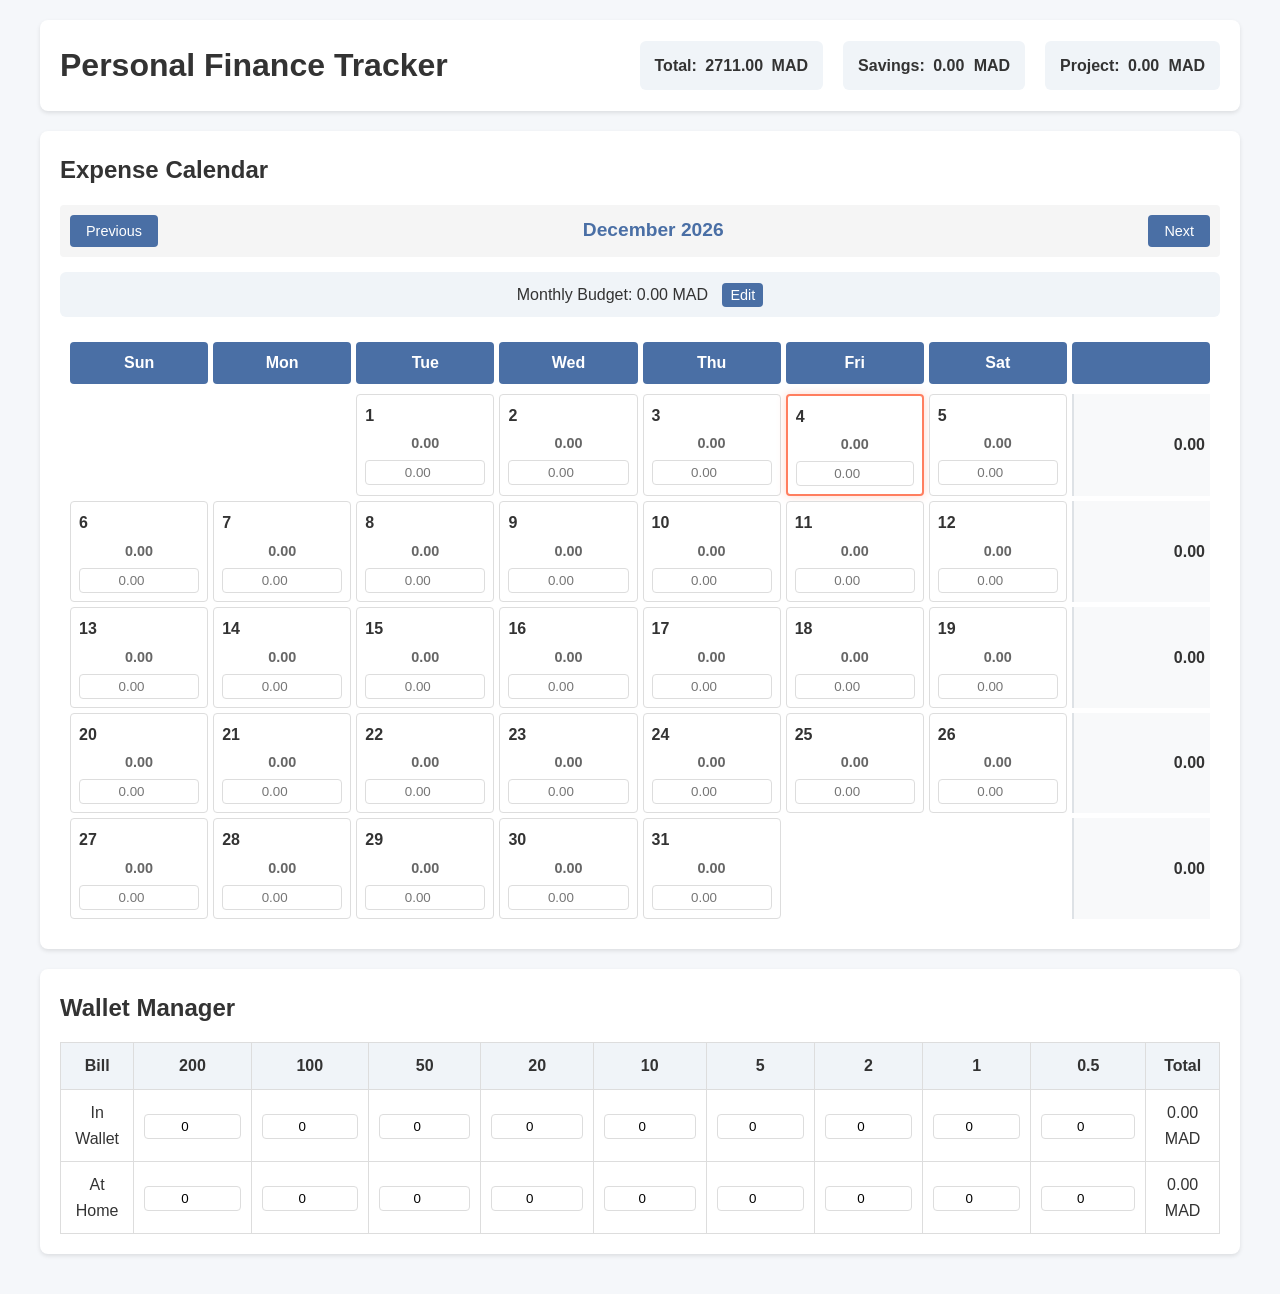
<file: index.html>
<!DOCTYPE html>
<html lang="en">
<head>
    <meta charset="UTF-8">
    <meta name="viewport" content="width=device-width, initial-scale=1.0">
    <title>Personal Finance Tracker</title>
<link rel="stylesheet" href="template/style.css">
</head>
<body>
    <div class="container">
        <header>
            <h1>Personal Finance Tracker</h1>
           <div class="summary">
    <div class="total-amount">
        <span>Total: </span>
        <span id="total-amount" contenteditable="true">0.00</span> MAD
    </div>
    <div class="savings">
        <span>Savings: </span>
        <span id="savings-amount" contenteditable="true">0.00</span> MAD
    </div>
    <div class="project-savings">
        <span>Project: </span>
        <span id="project-amount" contenteditable="true">0.00</span> MAD
    </div>
</div>
        </header>

        <main>
            <section class="calendar-section">
                <h2>Expense Calendar</h2>
                <div class="calendar-controls">
    <button id="prev-month">Previous</button>
    <span id="current-month">Month Year</span>
    <button id="next-month">Next</button>
</div>
<div class="monthly-budget">
    <span>Monthly Budget: </span>
    <span id="monthly-budget-amount">0.00</span> MAD
    <button id="edit-budget">Edit</button>
</div>
                <div id="calendar" class="calendar">
                    <!-- Calendar will be generated by JavaScript -->
                </div>
            </section>

            <section class="wallet-section">
                <h2>Wallet Manager</h2>
                <div class="wallet-container">
                    <table id="wallet-table">
                        <thead>
                            <tr>
                                <th>Bill</th>
                                <th>200</th>
                                <th>100</th>
                                <th>50</th>
                                <th>20</th>
                                <th>10</th>
                                <th>5</th>
                                <th>2</th>
                                <th>1</th>
                                <th>0.5</th>
                                <th>Total</th>
                            </tr>
                        </thead>
                        <tbody>
                            <tr>
                                <td>At Home</td>
                                <td><input type="number" class="bill-input" data-bill="200" data-type="home" min="0"></td>
                                <!-- Other bill inputs will be added by JavaScript -->
                            </tr>
                            <tr>
                                <td>In Wallet</td>
                                <td><input type="number" class="bill-input" data-bill="200" data-type="wallet" min="0"></td>
                                <!-- Other bill inputs will be added by JavaScript -->
                            </tr>
                        </tbody>
                    </table>
                </div>
            </section>
        </main>
    </div>

    <script src="data.js"></script>
    <script src="app.js"></script>
</body>
</html>
</file>
<file: template/style.css>
:root {
    --primary-color: #4a6fa5;
    --secondary-color: #6b8cae;
    --accent-color: #ff7e5f;
    --background-color: #f5f7fa;
    --text-color: #333;
    --border-color: #ddd;
    --success-color: #4caf50;
    --warning-color: #ff9800;
}

* {
    margin: 0;
    padding: 0;
    box-sizing: border-box;
    font-family: 'Segoe UI', Tahoma, Geneva, Verdana, sans-serif;
}

body {
    background-color: var(--background-color);
    color: var(--text-color);
    line-height: 1.6;
    padding: 20px;
}

.container {
    max-width: 1200px;
    margin: 0 auto;
}

header {
    background-color: white;
    padding: 20px;
    border-radius: 8px;
    box-shadow: 0 2px 4px rgba(0, 0, 0, 0.1);
    margin-bottom: 20px;
    display: flex;
    justify-content: space-between;
    align-items: center;
}

.summary {
    display: flex;
    gap: 20px;
}

.summary > div {
    background-color: #f0f4f8;
    padding: 10px 15px;
    border-radius: 6px;
    font-weight: 600;
}

section {
    background-color: white;
    border-radius: 8px;
    padding: 20px;
    margin-bottom: 20px;
    box-shadow: 0 2px 4px rgba(0, 0, 0, 0.1);
}

.calendar {
    display: grid;
    grid-template-columns: repeat(7, 1fr);
    gap: 10px;
    margin-top: 15px;
}

.day {
    border: 1px solid var(--border-color);
    padding: 10px;
    min-height: 100px;
    border-radius: 4px;
}

.day-header {
    font-weight: bold;
    margin-bottom: 5px;
    text-align: center;
}

.day-amount {
    text-align: center;
    font-weight: 600;
    margin: 5px 0;
}

.wallet-container {
    overflow-x: auto;
}

table {
    width: 100%;
    border-collapse: collapse;
    margin-top: 15px;
}

th, td {
    padding: 10px;
    text-align: center;
    border: 1px solid var(--border-color);
}

th {
    background-color: #f0f4f8;
    font-weight: 600;
}

input[type="number"] {
    width: 60px;
    padding: 5px;
    border: 1px solid var(--border-color);
    border-radius: 4px;
    text-align: center;
}

button {
    background-color: var(--primary-color);
    color: white;
    border: none;
    padding: 8px 15px;
    border-radius: 4px;
    cursor: pointer;
    transition: background-color 0.3s;
}

button:hover {
    background-color: var(--secondary-color);
}

.calendar-controls {
    display: flex;
    justify-content: center;
    align-items: center;
    gap: 15px;
    margin: 15px 0;
}

#current-week {
    font-weight: 600;
    min-width: 100px;
    text-align: center;
}

.calendar {
    display: grid;
    grid-template-columns: repeat(8, 1fr); /* 7 days + 1 for total */
    gap: 5px;
    padding: 10px;
}

/* Make day headers span only 1 column */
.day-header {
    grid-column: span 1;
}

/* Make empty cells in the total column invisible */
.day.empty {
    visibility: hidden;
}

/* Ensure the total column header is empty */
.day-header:last-child {
    visibility: hidden;
}

.day {
    min-height: 100px;
    padding: 8px;
    border: 1px solid var(--border-color);
    border-radius: 4px;
    background-color: white;
}

.day.empty {
    background-color: #f9f9f9;
    border: 1px dashed #eee;
}

.day.today {
    border: 2px solid var(--accent-color);
    box-shadow: 0 0 10px rgba(255, 126, 95, 0.3);
}
.day-header {
    text-align: center;
    font-weight: bold;
    padding: 8px;
    background-color: var(--primary-color);
    color: white;
    border-radius: 4px;
}
.day-number {
    font-weight: bold;
    margin-bottom: 4px;
}

.day-amount {
    font-size: 0.9em;
    color: #666;
    margin: 4px 0;
}

input[type="number"] {
    width: 100%;
    padding: 4px;
    border: 1px solid #ddd;
    border-radius: 4px;
}

.calendar-controls {
    display: flex;
    justify-content: space-between;
    align-items: center;
    margin: 15px 0;
    padding: 10px;
    background-color: #f5f5f5;
    border-radius: 4px;
}

#current-month {
    font-size: 1.2em;
    font-weight: bold;
    color: var(--primary-color);
}

button {
    padding: 8px 16px;
    background-color: var(--primary-color);
    color: white;
    border: none;
    border-radius: 4px;
    cursor: pointer;
    transition: background-color 0.3s;
    font-size: 0.9em;
}

button:hover {
    background-color: var(--secondary-color);
}

button:disabled {
    background-color: #cccccc;
    cursor: not-allowed;
}

[contenteditable="true"] {
    padding: 2px 4px;
    border-radius: 3px;
    min-width: 40px;
    display: inline-block;
}

.monthly-budget {
    margin: 15px 0;
    padding: 10px;
    background-color: #f0f4f8;
    border-radius: 6px;
    text-align: center;
}

#edit-budget {
    margin-left: 10px;
    padding: 4px 8px;
    font-size: 0.9em;
}

[contenteditable="true"]:focus {
    outline: 2px solid var(--accent-color);
    background-color: #fff9e6;
}

.week-total {
    background-color: #f8f9fa;
    padding: 5px;
    text-align: right;
    font-weight: bold;
    border-left: 2px solid #dee2e6;
    grid-column: 8; /* Fixed position as the 8th column */
    grid-row: auto;
    display: flex;
    align-items: center;
    justify-content: flex-end;
    min-height: 80px; /* Match day cell height */
}
</file>
